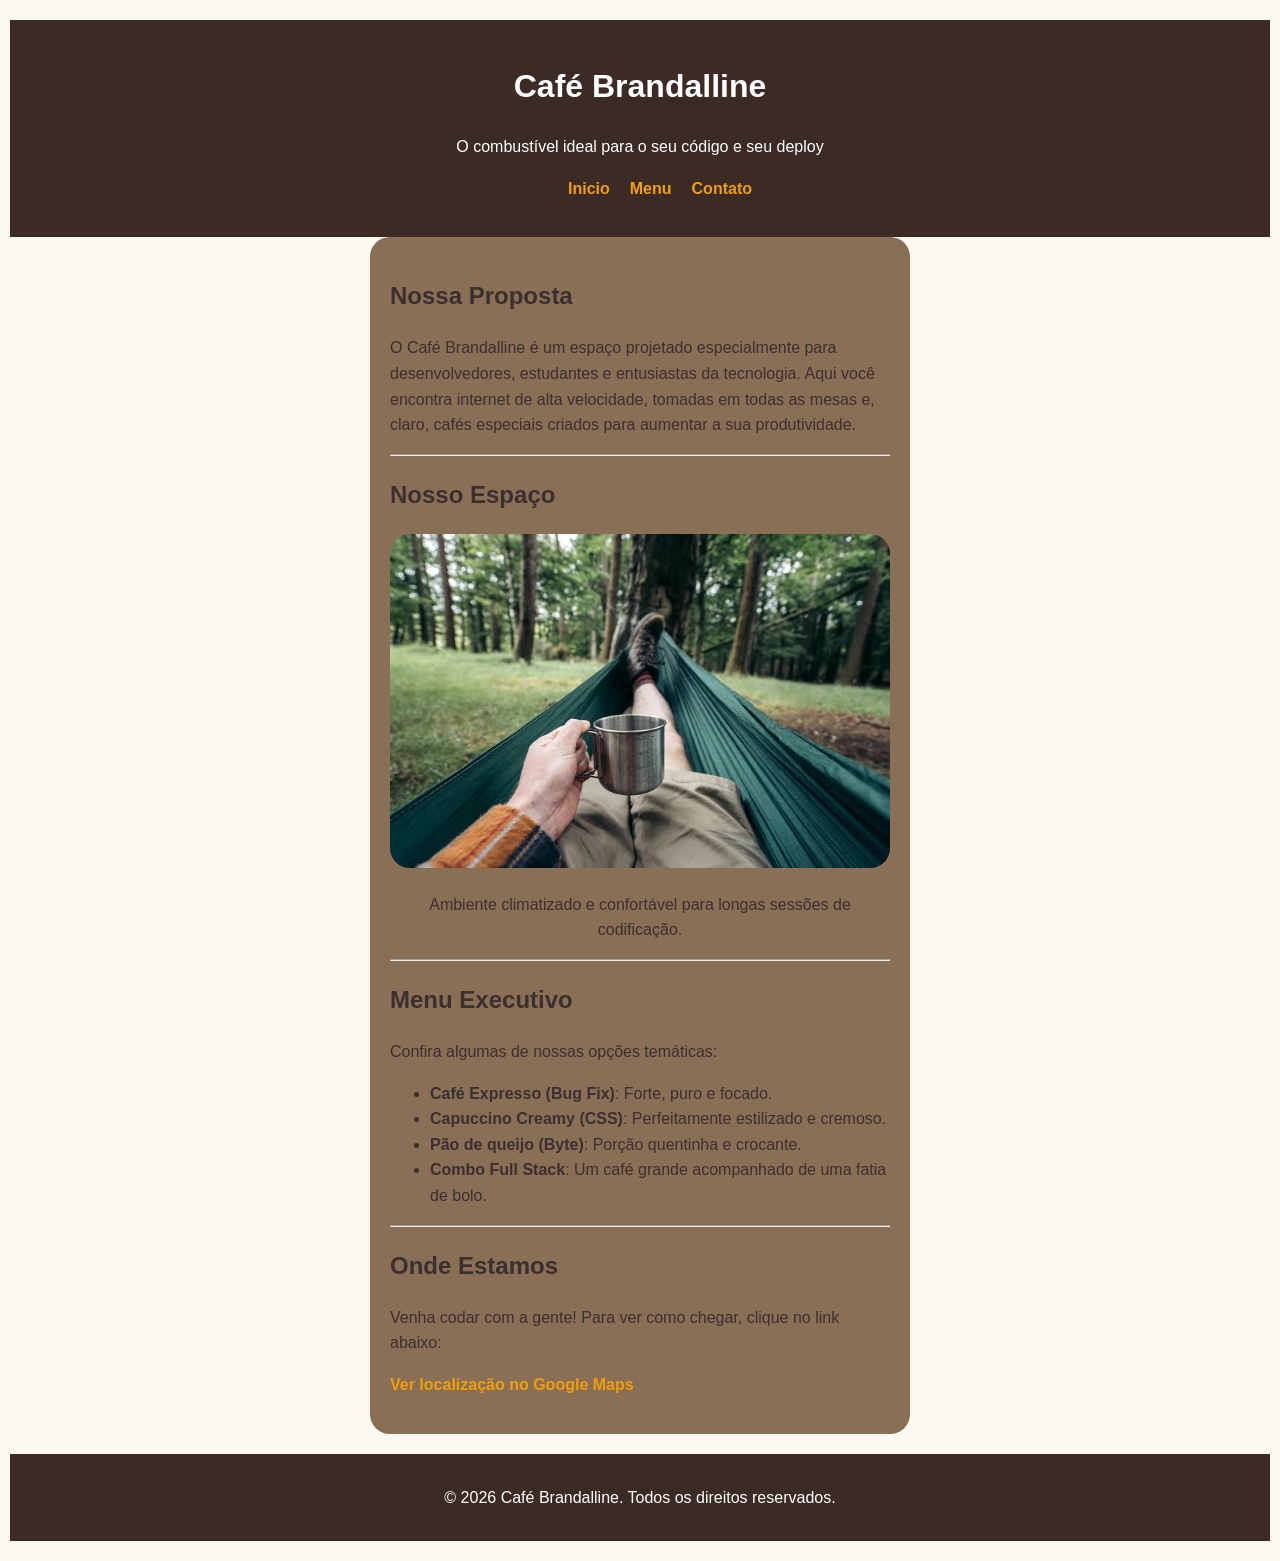
<file: index.html>
<!DOCTYPE html>
<html lang="pt-br">

<head>
    <meta charset="UTF-8">
    <meta name="viewport" content="width=device-width, initial-scale=1.0">
    <link rel="stylesheet" href="stylle.css">
    <title>Café Brandalline</title>
  
</head>

<body>
    <header>
       <h1>Café Brandalline</h1>
        <p>O combustível ideal para o seu código e seu deploy</p>
        <nav>
            <ul>
                <li><a href="index1.html">Inicio</a></li>
                <li><a href="menu.html">Menu</a></li>
                <li><a href="contato.html">Contato</a></li>
            </ul>
        </nav>
    </header>

    <main>
        <section>
            <h2>Nossa Proposta</h2>
            <p>O Café Brandalline é um espaço projetado especialmente para desenvolvedores, estudantes e entusiastas da
                tecnologia. Aqui você encontra internet de alta velocidade, tomadas em todas as mesas e, claro, cafés
                especiais criados para aumentar a sua produtividade.</p>
        </section>
        <hr>

        <section>
            <h2>Nosso Espaço</h2>
            <div class="container">
                <img src="images.jpeg" alt="Imagem do Café Brandalline">
                <p>Ambiente climatizado e confortável para longas sessões de codificação.</p>
            </div>
        </section>
        <hr>

        <section>
            <h2>Menu Executivo</h2>
            <p>Confira algumas de nossas opções temáticas:</p>
            <ul>
                <li><strong>Café Expresso (Bug Fix)</strong>: Forte, puro e focado.</li>
                <li><strong>Capuccino Creamy (CSS)</strong>: Perfeitamente estilizado e cremoso.</li>
                <li><strong>Pão de queijo (Byte)</strong>: Porção quentinha e crocante.</li>
                <li><strong>Combo Full Stack</strong>: Um café grande acompanhado de uma fatia de bolo.</li>
            </ul>
        </section>
        <hr>

        <section>
            <h2>Onde Estamos</h2>
            <p>Venha codar com a gente! Para ver como chegar, clique no link abaixo:</p>
            <p>
                <a href="https://shre.ink/jJjf" target="_blank" rel="noopener noreferrer">Ver localização no Google
                    Maps</a>
            </p>
        </section>
    </main>

    <footer>
        <p>&copy; 2026 Café Brandalline. Todos os direitos reservados.</p>
    </footer>
</body>

</html>
</file>
<file: stylle.css>
* {
        font-family: sans-serif;
       }
       
       
       body {
            margin: 0;
            padding: 0;
            font-family: sans-serif;
            background-color: #d8d0c8;
         
            
        }

        header {
            background-color:#3B2B24;
            color: white;
            text-align: center;
            padding: 20px 0;
            font-family:Arial, Helvetica, sans-serif
            
        
         
        }

        nav ul {
            list-style-type: none;
            display: flex;
            justify-content: center;

        }

        nav a {
            padding: 10px;
        }

        main {
            padding: 20px;
            margin: auto;
            width: 500px;
            border-radius: 20px;
            background-color: #8A6F57;
            


        }

        img {
            border-radius: 20px;
            max-width: 100%;
            height: auto;
        }

        a {
            color: #F29D0A;
            text-decoration: none;
            font-weight: bold;
        }

        a:hover {
            text-decoration: underline;
        }

        footer {
            background-color :#3B2B24;
            color: white;
            text-align: center;
            padding: 15px 0;
            margin-top: 20px;
        }

        div.container {
            text-align: center;
        }


        







        




         
        

        body {
            font-family: 'Segoe UI', Tahoma, Geneva, Verdana, sans-serif;
            background-color: #fcf8f2;
            color: #3b2f2f;
            line-height: 1.6;
            padding: 20px 10px;
        }

        .container-menu {
            max-width: 600px;
            margin: 0 auto;
            background-color: #ffffff;
            padding: 40px;
            border-radius: 8px;
            box-shadow: 0 4px 15px rgba(0, 0, 0, 0.05);
            border: 1px solid #e8dec9;
        }

        .cabecalho {
            text-align: center;
            margin-bottom: 30px;
        }

        .titulo-principal {
            font-family:sans-serif;
            font-size: 2.2rem;
            color: #5c4033;
            margin-bottom: 8px;
        }

        .subtitulo {
            font-size: 0.95rem;
            color: #8b7355;
            letter-spacing: 2px;
            text-transform: uppercase;
        }

        .categoria {
            margin-bottom: 30px;
        }

        .titulo-categoria {
            font-family: 'Georgia', serif;
            font-size: 1.5rem;
            color: #5c4033;
            border-bottom: 2px solid #e8dec9;
            padding-bottom: 5px;
            margin-bottom: 15px;
        }

        .item {
            display: flex;
            justify-content: space-between;
            align-items: flex-start;
            margin-bottom: 15px;
        }

        .detalhes-item {
            flex-grow: 1;
            padding-right: 15px;
        }

        .nome-item {
            font-weight: 600;
            font-size: 1.1rem;
        }

        .descricao-item {
            font-size: 0.85rem;
            color: #695c55;
            margin-top: 3px;
        }

        .preco-item {
            font-weight: 600;
            font-size: 1.1rem;
            color: #5c4033;
            white-space: nowrap;
        }

        .rodape {
            text-align: center;
            margin-top: 40px;
            font-size: 0.9rem;
            color: #8b7355;
        }
</file>
